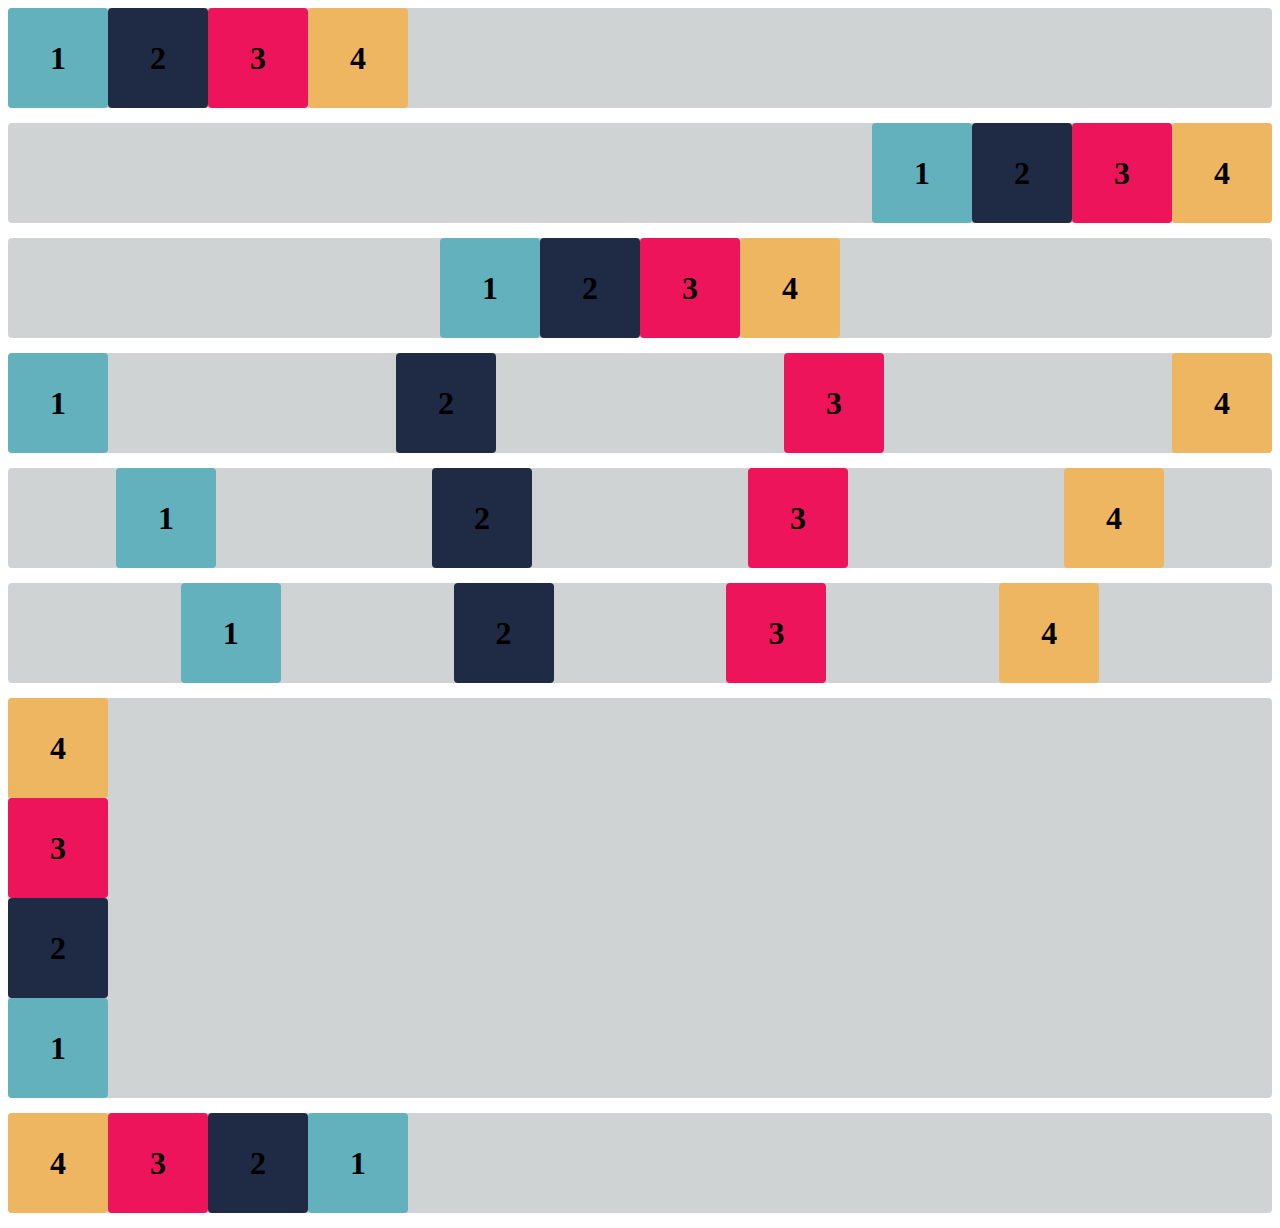
<file: aula-4/index.html>
<!DOCTYPE html>
<html lang="pt-BR">

<head>
    <meta charset="UTF-8">
    <meta http-equiv="X-UA-Compatible" content="IE=edge">
    <meta name="viewport" content="width=device-width, initial-scale=1.0">
    <title>Flex-box</title>
    <link rel="stylesheet" href="estilo.css">
</head>

<body>

    <div class="base container1">
        <div class="flex-item box1"><h1>1</h1></div>
        <div class="flex-item box2"><h1>2</h1></div>
        <div class="flex-item box3"><h1>3</h1></div>
        <div class="flex-item box4"><h1>4</h1></div>
    </div>
    <div class="base container2">
        <div class="flex-item box1"><h1>1</h1></div>
        <div class="flex-item box2"><h1>2</h1></div>
        <div class="flex-item box3"><h1>3</h1></div>
        <div class="flex-item box4"><h1>4</h1></div>
    </div>
    <div class="base container3">
        <div class="flex-item box1"><h1>1</h1></div>
        <div class="flex-item box2"><h1>2</h1></div>
        <div class="flex-item box3"><h1>3</h1></div>
        <div class="flex-item box4"><h1>4</h1></div>
    </div>
    <div class="base container4">
        <div class="flex-item box1"><h1>1</h1></div>
        <div class="flex-item box2"><h1>2</h1></div>
        <div class="flex-item box3"><h1>3</h1></div>
        <div class="flex-item box4"><h1>4</h1></div>
    </div>
    <div class="base container5">
        <div class="flex-item box1"><h1>1</h1></div>
        <div class="flex-item box2"><h1>2</h1></div>
        <div class="flex-item box3"><h1>3</h1></div>
        <div class="flex-item box4"><h1>4</h1></div>
    </div>
    <div class="base container6">
        <div class="flex-item box1"><h1>1</h1></div>
        <div class="flex-item box2"><h1>2</h1></div>
        <div class="flex-item box3"><h1>3</h1></div>
        <div class="flex-item box4"><h1>4</h1></div>
    </div>

    <div class="base container-exercicio-B">
        <div class="flex-item box1"><h1>1</h1></div>
        <div class="flex-item box2"><h1>2</h1></div>
        <div class="flex-item box3"><h1>3</h1></div>
        <div class="flex-item box4"><h1>4</h1></div>
    </div>
    <div class="base container-desafio">
        <div class="flex-item box1"><h1>1</h1></div>
        <div class="flex-item box2"><h1>2</h1></div>
        <div class="flex-item box3"><h1>3</h1></div>
        <div class="flex-item box4"><h1>4</h1></div>
    </div>


</body>

</html>
</file>
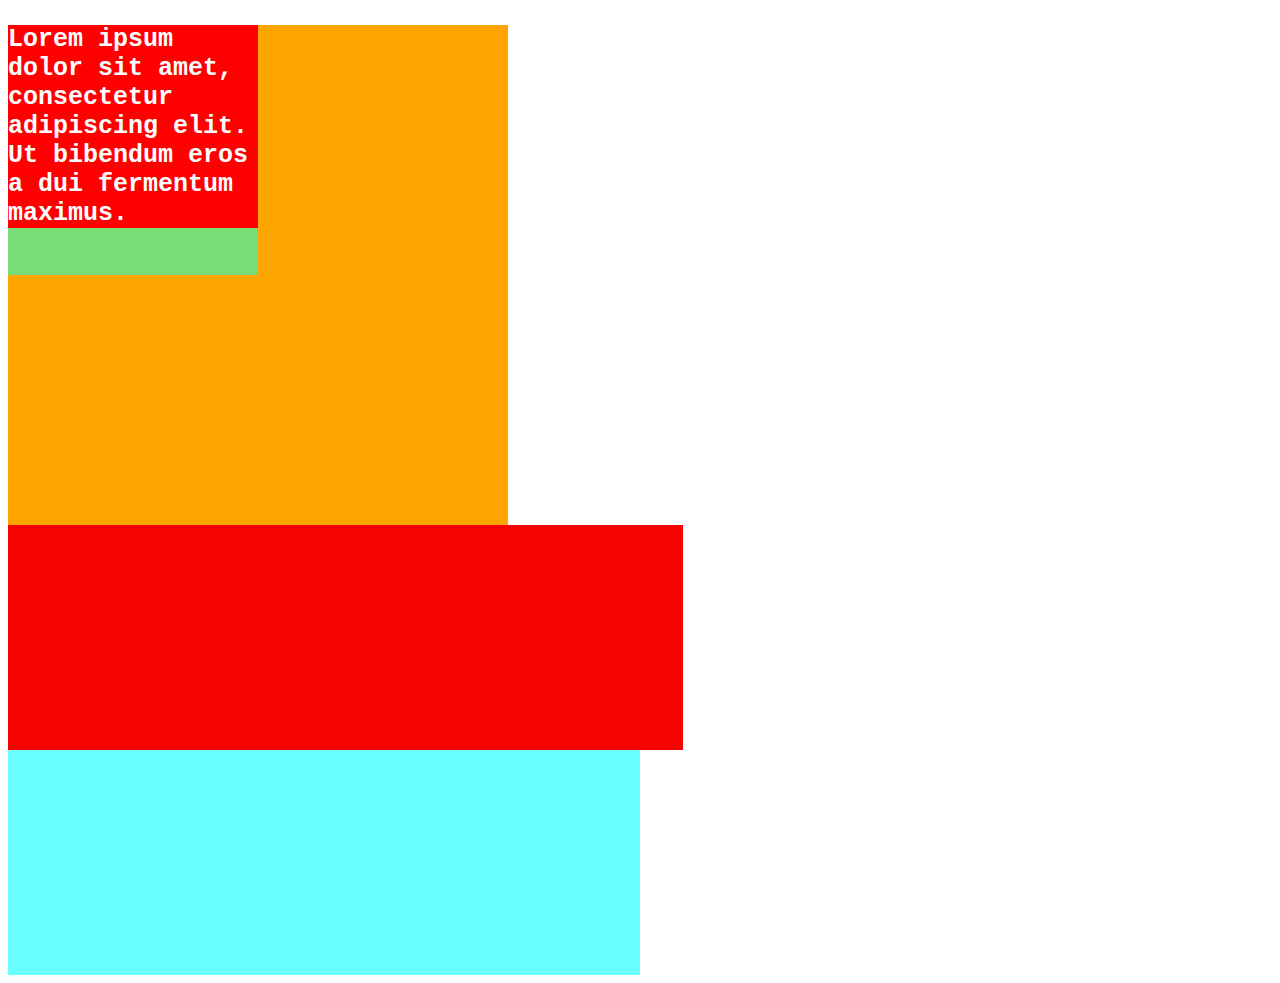
<file: aula-1/atv-1.html>
<!DOCTYPE html>
<html lang="pt-br">
<head>
    <meta charset="UTF-8">
    <meta http-equiv="X-UA-Compatible" content="IE=edge">
    <meta name="viewport" content="width=device-width, initial-scale=1.0">
    <title>Atividade 1</title>
</head>
<body>
    <div style="background-color: #ffa500; width: 500px; height: 500px;">
        <div style="background-color: #77dd77; width: 250px; height: 250px;">
            <p style="color: white; background-color: red; font-size: 25px; font-family: monospace; font-weight: bold;">
                Lorem ipsum dolor sit amet, consectetur adipiscing elit. Ut bibendum eros a dui fermentum maximus.
            </p>
        </div>
    </div>
    <div style="width: 50%; height: 50vh; background-color: rgb(105, 255, 255);">
        <div style="width: 75vh; height: 50%; background-color: rgb(245, 3, 3);">

        </div>
    </div>
</body>
</html>
</file>
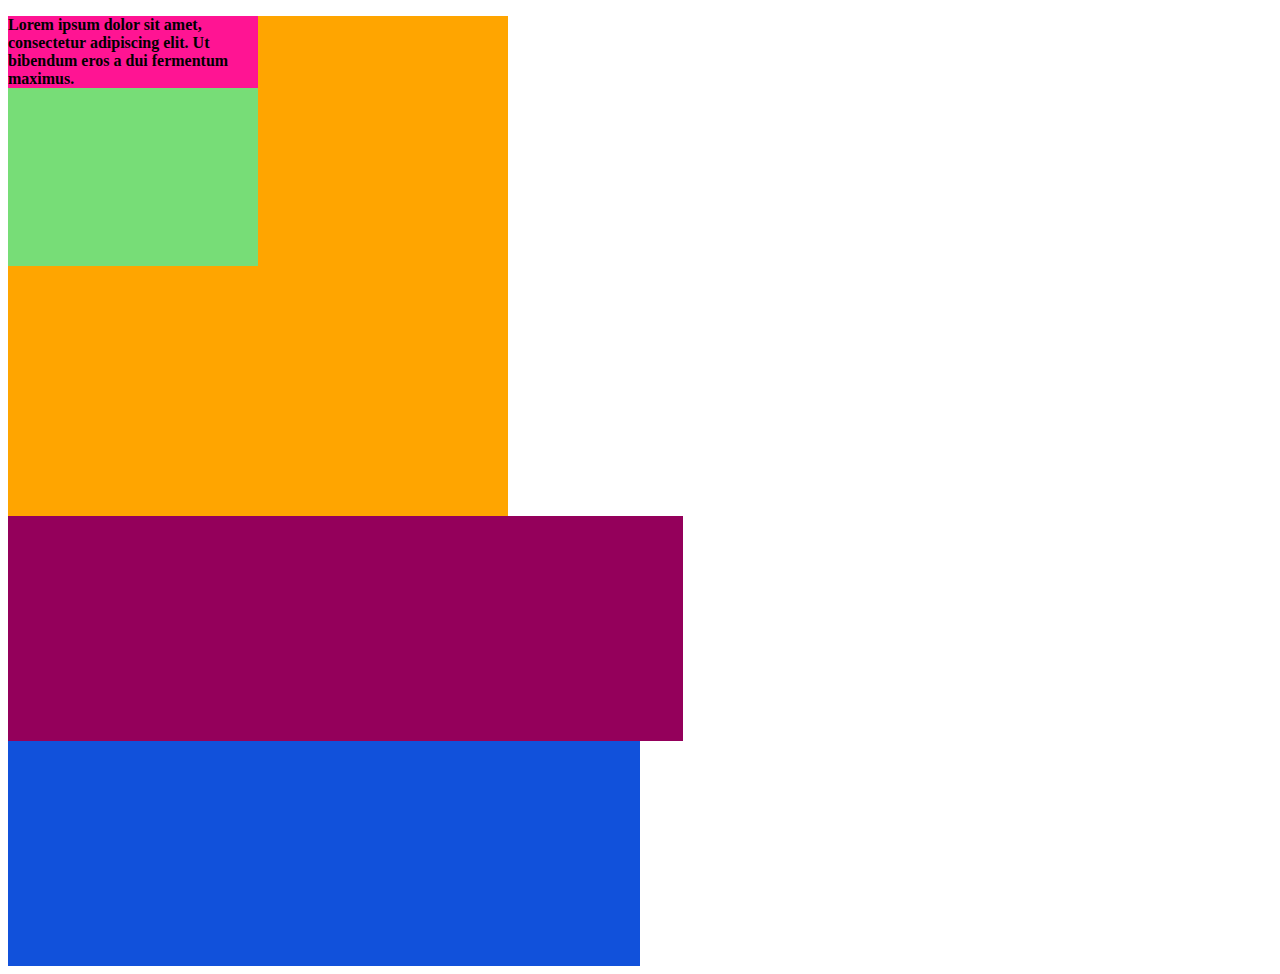
<file: aula-1/atv-2.html>
<!DOCTYPE html>
<html lang="pt-br">
<head>
    <meta charset="UTF-8">
    <meta http-equiv="X-UA-Compatible" content="IE=edge">
    <meta name="viewport" content="width=device-width, initial-scale=1.0">
    <title>Atividade 2</title>
    <style>
        .bg_orange{
            background-color: #ffa500;
        }
        .bg_green{
            background-color: #77dd77;
        }
        .w_h_500{
            width: 500px;
            height: 500px;
        }
        .w_h_250{
            width: 250px;
            height: 250px;
        }
        p{
            color: black;
            background-color: deeppink;
            font-size: 16px;
            font-family: serif;
            font-weight: bold;
        }
        #div_2{
            background-color: rgb(17, 81, 219);
            width: 50%; 
            height: 50vh;
        }
        #div_2_1{
            width: 75vh; 
            height: 50%; 
            background-color: rgb(148, 0, 91);
        }
    </style>
</head>
<body>
    <div id="div_1" class="bg_orange w_h_500">
        <div id="div_1_1" class="bg_green w_h_250">
            <p>Lorem ipsum dolor sit amet, consectetur adipiscing elit. Ut bibendum eros a dui fermentum maximus.</p>
        </div>
    </div>
    <div id="div_2">
        <div id="div_2_1">

        </div>
    </div>
</body>
</html>
</file>
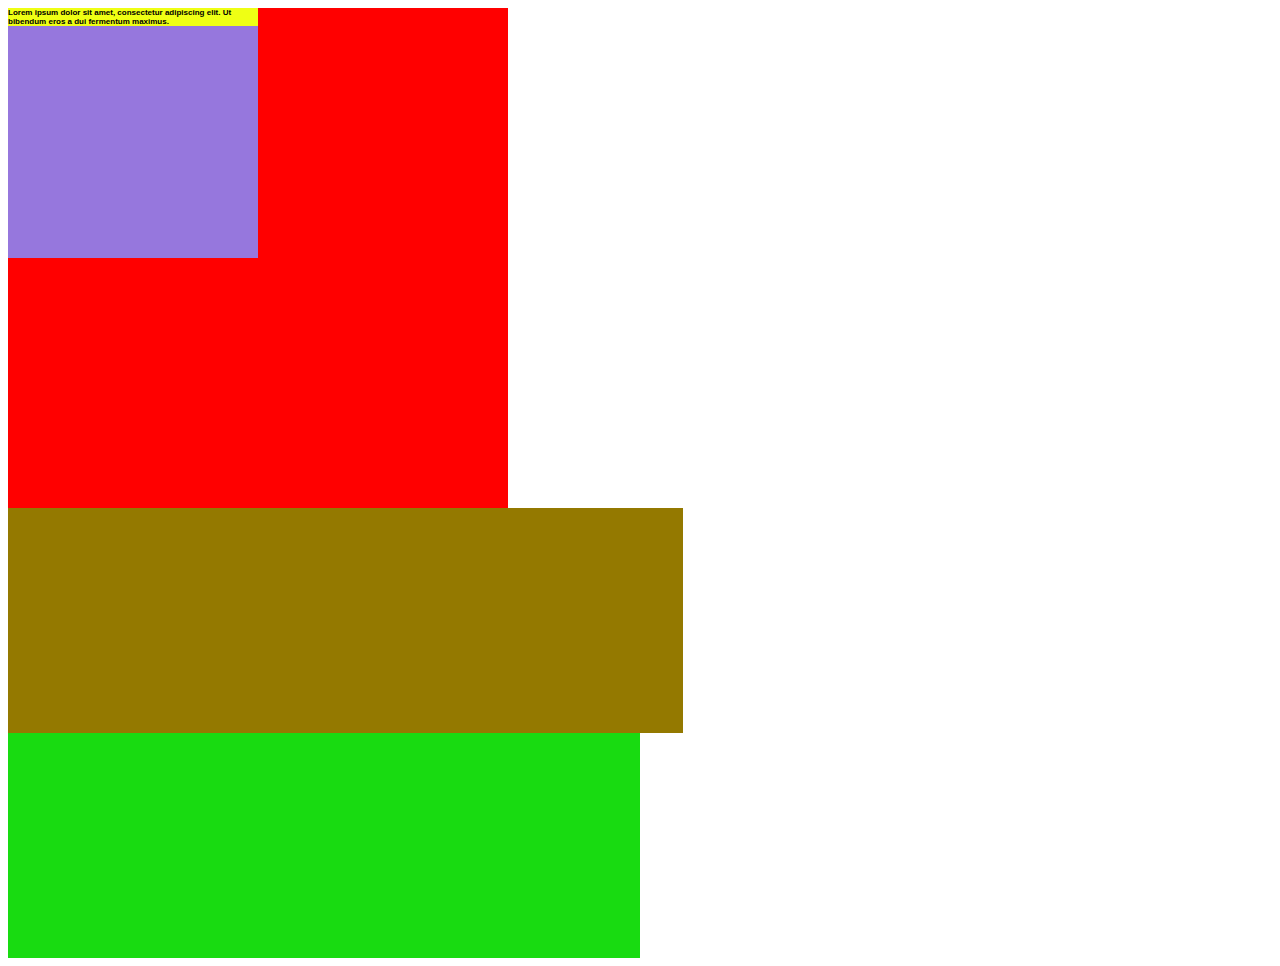
<file: aula-1/atv-3.html>
<!DOCTYPE html>
<html lang="pt-br">
<head>
    <meta charset="UTF-8">
    <meta http-equiv="X-UA-Compatible" content="IE=edge">
    <meta name="viewport" content="width=device-width, initial-scale=1.0">
    <title>Atividade 3</title>
    <link rel="stylesheet" href="style.css">
</head>
<body>
    <div id="div_1" class="bg_orange w_h_500">
        <div id="div_1_1" class="bg_green w_h_250">
            <p>Lorem ipsum dolor sit amet, consectetur adipiscing elit. Ut bibendum eros a dui fermentum maximus.</p>
        </div>
    </div>
    <div id="div_2">
        <div id="div_2_1">

        </div>
    </div>
</body>
</html>
</file>
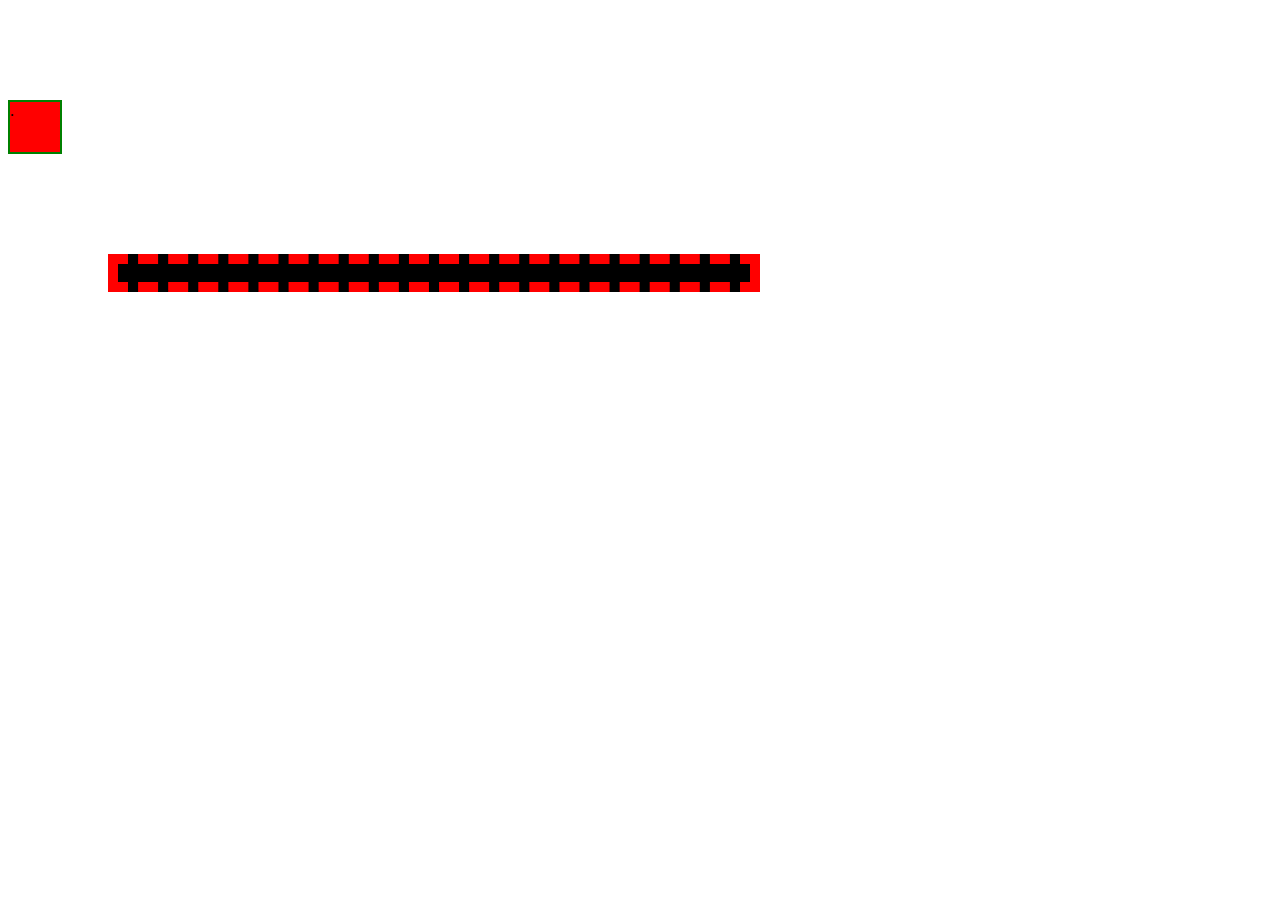
<file: aula-2/ex-1.html>
<!DOCTYPE html>
<html lang="pt-br">
<head>
    <meta charset="UTF-8">
    <meta http-equiv="X-UA-Compatible" content="IE=edge">
    <meta name="viewport" content="width=device-width, initial-scale=1.0">
    <title>Exercício 1</title>
    <style>
        #div_1{
            background-color: red;
            width: 50px;
            height: 50px;
            border: 2px solid green;
            margin-top: 100px;
        }
        #div_2{
            background-color: black;
            height: 50%;
            width: 50%;
            border: 10px dashed red;
            margin-top: 100px;
            margin-left: 100px;
        }
    </style>
</head>
<body>
    <div id="div_1">.</div>
    <div id="div_2">.</div>
</body>
</html>
</file>
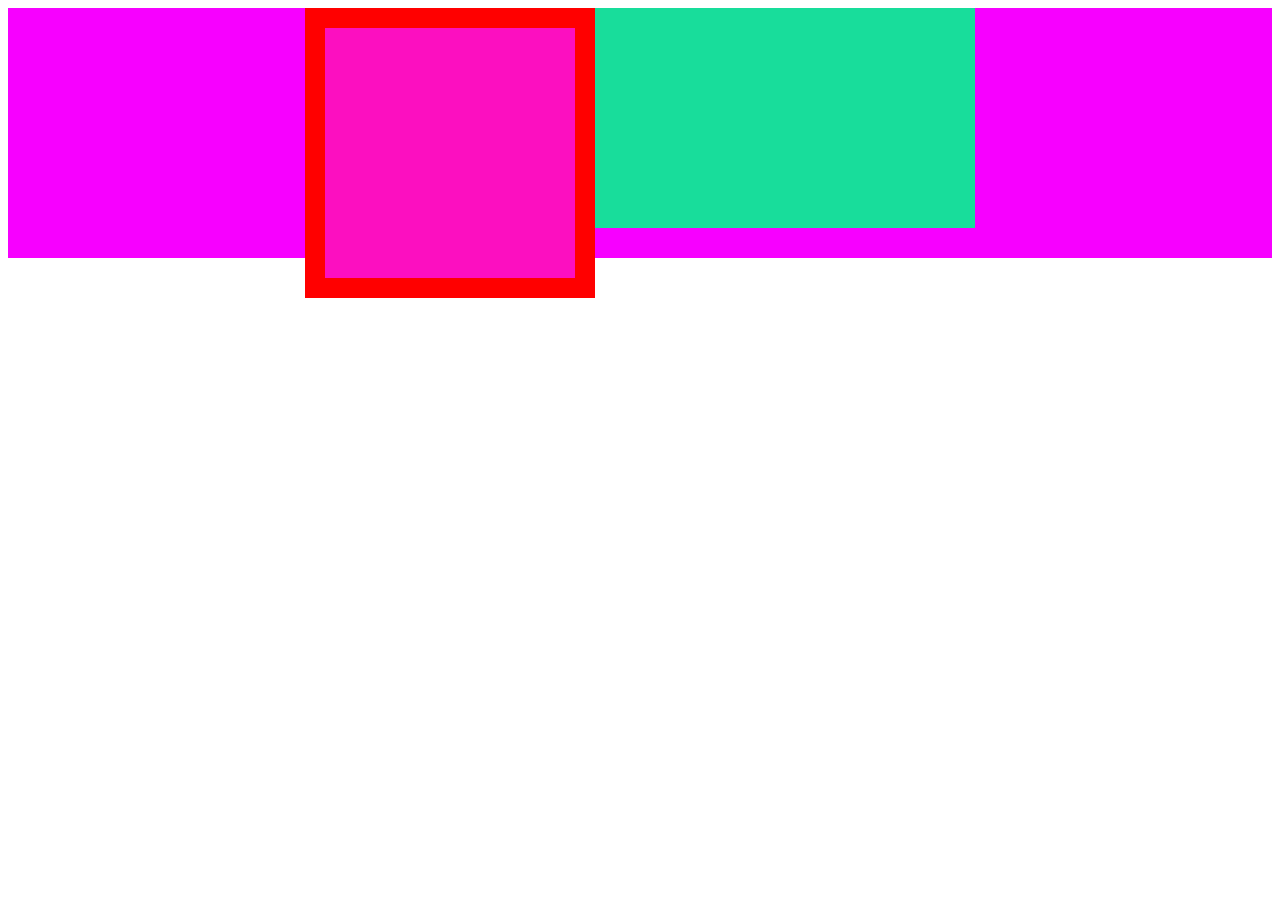
<file: aula-2/ex-2.html>
<!DOCTYPE html>
<html lang="pt-br">
<head>
    <meta charset="UTF-8">
    <meta http-equiv="X-UA-Compatible" content="IE=edge">
    <meta name="viewport" content="width=device-width, initial-scale=1.0">
    <title>Exercício 2</title>
    <style>
        #div_1{
            background-color: rgb(247, 0, 255);
            height: 250px;
            width: 100%;
            display: flex;
            justify-content: center;
        }
        #div_2{
            background-color: #fc0fc0;
            height: 100%;
            width: 250px;
            border: 20px solid red;
        }
        #div_3{
            background-color: rgb(24, 221, 155);
            height: 88%;
            width: 30%;
        }
    </style>
</head>
<body>
    <div id="div_1">
        <div id="div_2"></div>
        <div id="div_3"></div>
    </div>
</body>
</html>
</file>
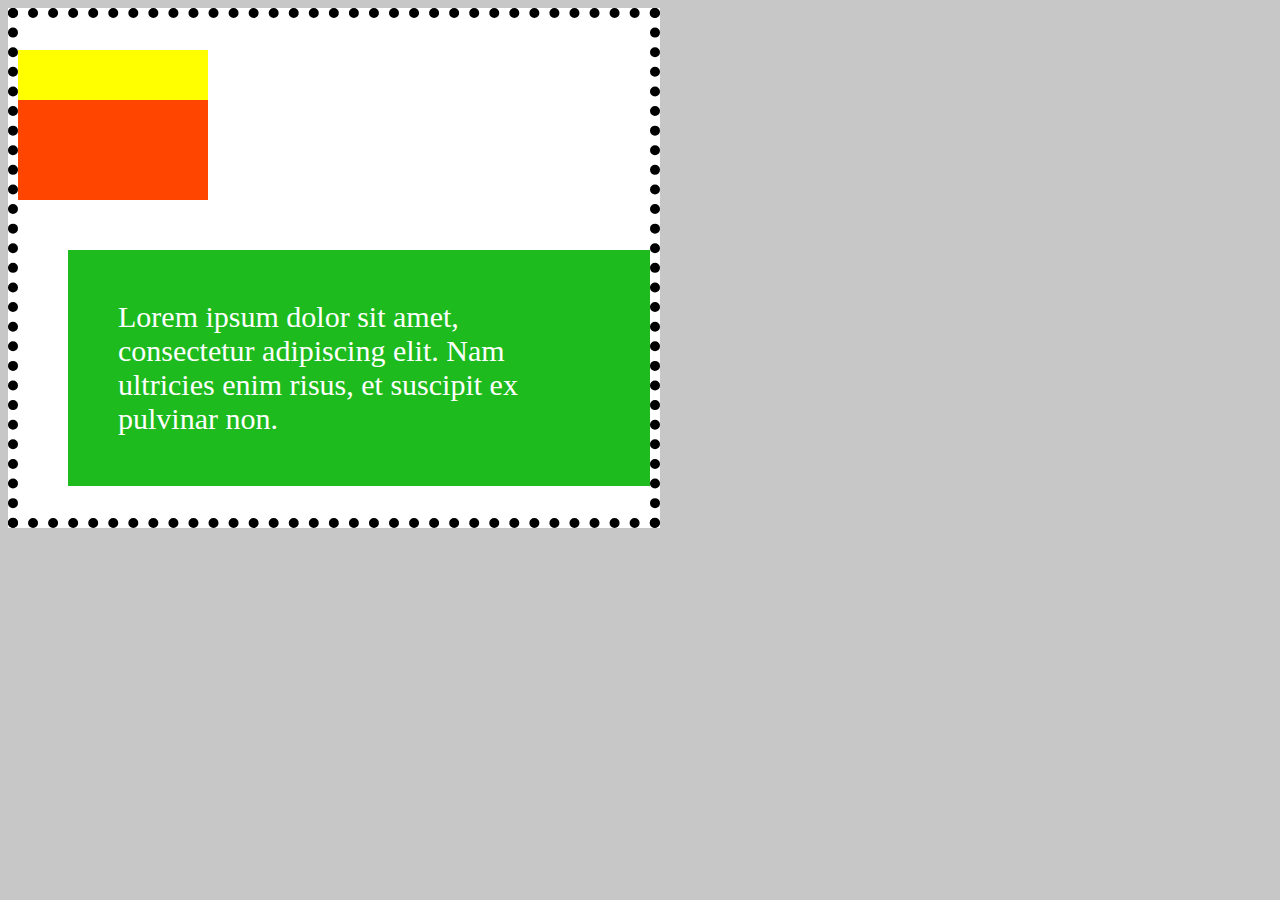
<file: aula-2/ex-3.html>
<!DOCTYPE html>
<html lang="pt-br">
<head>
    <meta charset="UTF-8">
    <meta http-equiv="X-UA-Compatible" content="IE=edge">
    <meta name="viewport" content="width=device-width, initial-scale=1.0">
    <title>Exercício 3</title>
    <style>
        body{
            background-color: #c7c7c7;
        }
        #div_1{
            background-color: white;
            height: 500px;
            width: 50%;
            border: 10px dotted black;
            display: flex;
            flex-direction: column;
            justify-content: center;
        }
        #div_2{
            background-color: yellow;
            height: 50px;
            width: 30%;
        }
        #div_3{
            background-color: rgb(255, 69, 0);
            height: 100px;
            width: 30%;
        }
        #div_4{
            background-color: rgb(29, 187, 29);
            color: white;
            font-size: 30px;
            padding: 50px;
            margin-top: 50px;
            margin-left: 50px;
        }
    </style>
</head>
<body>
    <div id="div_1">
        <div id="div_2"></div>
        <div id="div_3"></div>
        <div id="div_4">
            Lorem ipsum dolor sit amet, consectetur adipiscing elit. Nam ultricies enim risus, et suscipit ex pulvinar non.
        </div>
    </div>
</body>
</html>
</file>
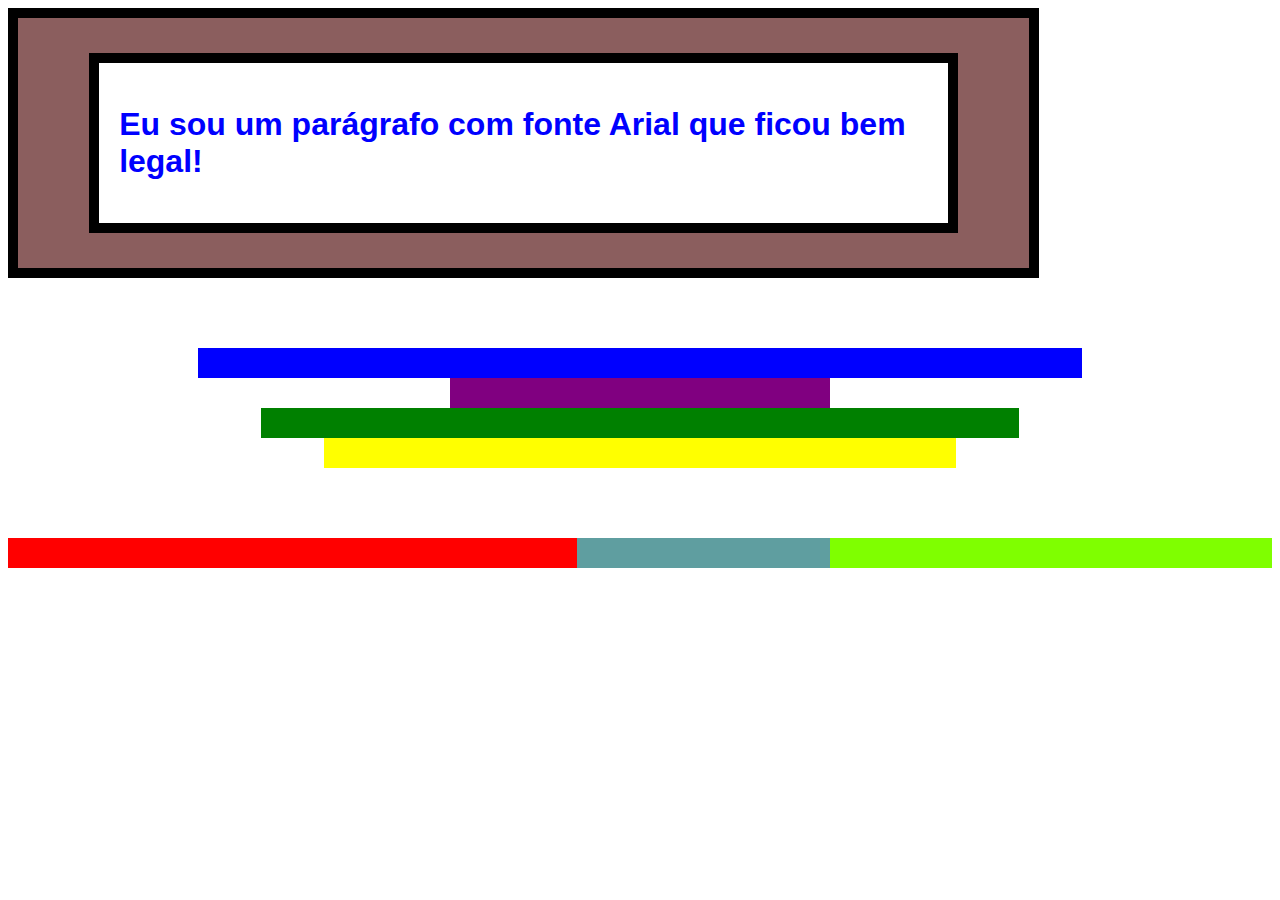
<file: aula-2/ex-4.html>
<!DOCTYPE html>
<html lang="pt-br">
<head>
    <meta charset="UTF-8">
    <meta http-equiv="X-UA-Compatible" content="IE=edge">
    <meta name="viewport" content="width=device-width, initial-scale=1.0">
    <title>Exercício 4</title>
    <style>
        p{
            color: blue;
            font-family: Arial, Helvetica, sans-serif;
            font-size: 32px;
            font-weight: bold;
        }
        #box_1{
            background-color: rgb(139, 94, 94);
            width: 80%;
            height: 250px;
            border: 10px solid;
            display: flex;
            justify-content: center;
            align-items: center;
        }
        #box_1_div_1{
            background-color: white;
            width: 80%;
            height: 120px;
            border: 10px solid;
            padding: 20px;
            display: flex;
            justify-content: center;
            align-items: center;
        }
        #box_2{
            margin-top: 70px;
            display: flex;
            flex-direction: column;
            justify-content: center;
            align-items: center;
        }
        .height_square{
            height: 30px;
        }
        #box_2_div_1{
            background-color: blue;
            width: 70%;
        }
        #box_2_div_2{
            background-color: purple;
            width: 30%;
        }
        #box_2_div_3{
            background-color: green;
            width: 60%;
        }
        #box_2_div_4{
            background-color: yellow;
            width: 50%;
        }
        #box_3{
            margin-top: 70px;
            display: flex;
            
        }
        #box_3_div_1{
            background-color: red;
            width: 45%;
        }
        #box_3_div_2{
            background-color: cadetblue;
            width: 20%;
        }
        #box_3_div_3{
            background-color: chartreuse;
            width: 35%;
        }
    </style>
</head>
<body>
    <div id="box_1">
        <div id="box_1_div_1">
            <p>Eu sou um parágrafo com fonte Arial que ficou bem legal!</p>
        </div>
    </div>
    <div id="box_2">
        <div id="box_2_div_1" class="height_square"></div>
        <div id="box_2_div_2" class="height_square"></div>
        <div id="box_2_div_3" class="height_square"></div>
        <div id="box_2_div_4" class="height_square"></div>
    </div>
    <div id="box_3">
        <div id="box_3_div_1" class="height_square"></div>
        <div id="box_3_div_2" class="height_square"></div>
        <div id="box_3_div_3" class="height_square"></div>
    </div>
</body>
</html>
</file>
<file: aula-4/estilo.css>
.flex-item {
    width: 100px;
    height: 100px;
    border-radius: 4px;
    display: flex;
    align-items: center;
}

.base {
    display: flex;
    margin-bottom: 15px;
    background-color: #d0d3d4;
    border-radius: 4px;
}

.box1 {
    background-color: #63b1bc;
}

.box2 {
    background-color: #1f2a44;
}

.box3 {
    background-color: #ed145b;
}

.box4 {
    background-color: #efb661;
}

h1 {
    margin: auto;
}

/* Insira o código abaixo */

.container1 {
    flex-direction: row;
}

.container2 {
    flex-direction: row;
    justify-content: end;
}

.container3 {
    flex-direction: row;
    justify-content: center;
}

.container4 {
    flex-direction: row;
    justify-content: space-between;
}
.container5 {
    flex-direction: row;
    justify-content: space-around;
}
.container6 {
    flex-direction: row;
    justify-content: space-evenly;
}

.container-exercicio-B{
    flex-direction: column-reverse;
}

.container-desafio{
    flex-direction: row-reverse;
    justify-content: start;
}
</file>
<file: aula-1/style.css>
.bg_orange{
    background-color: #ff0000;
}
.bg_green{
    background-color: #9677dd;
}
.w_h_500{
    width: 500px;
    height: 500px;
}
.w_h_250{
    width: 250px;
    height: 250px;
}
p{
    color: black;
    background-color: rgb(239, 255, 20);
    font-size: 8px;
    font-family: sans-serif;
    font-weight: bold;
}
#div_2{
    background-color: rgb(24, 219, 17);
    width: 50%; 
    height: 50vh;
}
#div_2_1{
    width: 75vh; 
    height: 50%; 
    background-color: rgb(148, 121, 0);
}
</file>
